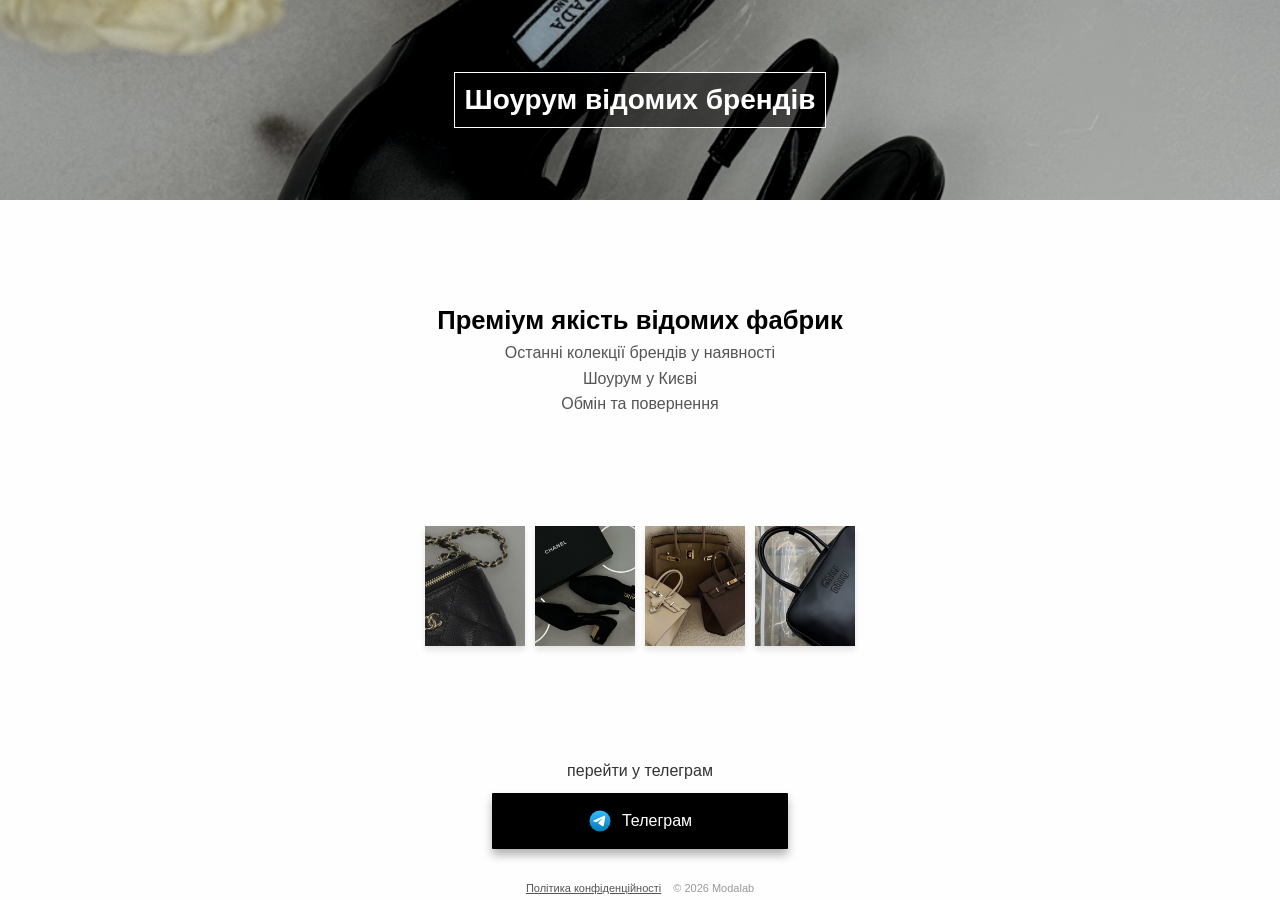
<file: index.html>
<!DOCTYPE html>
<html lang="uk">
  <head>
    <meta charset="UTF-8" />
    <meta name="viewport" content="width=device-width, initial-scale=1.0" />
    <meta
      name="facebook-domain-verification"
      content="6ytn45y5rd85zi87wxn2qcqlz4hymn"
    />
    <title>Шоурум відомих брендів</title>
    <link rel="stylesheet" href="./index.css?v=3" />

    <!-- Meta Pixel Code -->
    <script>
      !(function (f, b, e, v, n, t, s) {
        if (f.fbq) return;
        n = f.fbq = function () {
          n.callMethod
            ? n.callMethod.apply(n, arguments)
            : n.queue.push(arguments);
        };
        if (!f._fbq) f._fbq = n;
        n.push = n;
        n.loaded = !0;
        n.version = "2.0";
        n.queue = [];
        t = b.createElement(e);
        t.async = !0;
        t.src = v;
        s = b.getElementsByTagName(e)[0];
        s.parentNode.insertBefore(t, s);
      })(
        window,
        document,
        "script",
        "https://connect.facebook.net/en_US/fbevents.js"
      );
      fbq("init", "2257758371267127");
      fbq("track", "PageView");
    </script>
    <noscript
      ><img
        height="1"
        width="1"
        style="display: none"
        src="https://www.facebook.com/tr?id=2257758371267127&ev=PageView&noscript=1"
    /></noscript>
    <!-- End Meta Pixel Code -->
  </head>
  <body>
    <div class="container">
      <header class="hero">
        <div class="overlay">
          <h1>Шоурум відомих брендів</h1>
        </div>
      </header>

      <main>
        <section class="under"></section>
        <section class="features">
          <h2>Преміум якість відомих фабрик</h2>
          <ul class="features-list">
            <li>Останні колекції брендів у наявності</li>
            <li>Шоурум у Києві</li>
            <li>Обмін та повернення</li>
          </ul>
        </section>

        <section class="gallery">
          <div class="gallery-item">
            <img src="./images/image1.png" alt="Брендовий аксесуар" />
          </div>
          <div class="gallery-item">
            <img src="./images/image2.png" alt="Брендова сумка" />
          </div>
          <div class="gallery-item">
            <img src="./images/image3.png" alt="Брендові туфлі" />
          </div>
          <div class="gallery-item">
            <img src="./images/image4.png" alt="Брендовий ремінь" />
          </div>
        </section>
      </main>
      <p class="paragraph">перейти у телеграм</p>
      <footer>
        <a
          href="https://t.me/showroom_modalab1"
          target="_blank"
          class="telegram-link"
          id="purchase-button"
        >
          <button type="button" class="telegram-button">
            <svg
              width="24px"
              height="24px"
              viewBox="0 0 32 32"
              fill="none"
              xmlns="http://www.w3.org/2000/svg"
            >
              <circle
                cx="16"
                cy="16"
                r="14"
                fill="url(#paint0_linear_87_7225)"
              />
              <path
                d="M22.9866 10.2088C23.1112 9.40332 22.3454 8.76755 21.6292 9.082L7.36482 15.3448C6.85123 15.5703 6.8888 16.3483 7.42147 16.5179L10.3631 17.4547C10.9246 17.6335 11.5325 17.541 12.0228 17.2023L18.655 12.6203C18.855 12.4821 19.073 12.7665 18.9021 12.9426L14.1281 17.8646C13.665 18.3421 13.7569 19.1512 14.314 19.5005L19.659 22.8523C20.2585 23.2282 21.0297 22.8506 21.1418 22.1261L22.9866 10.2088Z"
                fill="white"
              />
              <defs>
                <linearGradient
                  id="paint0_linear_87_7225"
                  x1="16"
                  y1="2"
                  x2="16"
                  y2="30"
                  gradientUnits="userSpaceOnUse"
                >
                  <stop stop-color="#37BBFE" />
                  <stop offset="1" stop-color="#007DBB" />
                </linearGradient>
              </defs>
            </svg>
            <span>Телеграм</span>
          </button>
        </a>
      </footer>

      <section class="legal">
        <span class="privacy-link">Політика конфіденційності</span>
        <span class="copyright">© 2026 Modalab</span>
      </section>
    </div>

    <script>
      document
        .getElementById("purchase-button")
        .addEventListener("click", function () {
          fbq("track", "Purchase", {
            content_name: "Telegram Button Click",
          });
        });
    </script>
  </body>
</html>
</file>
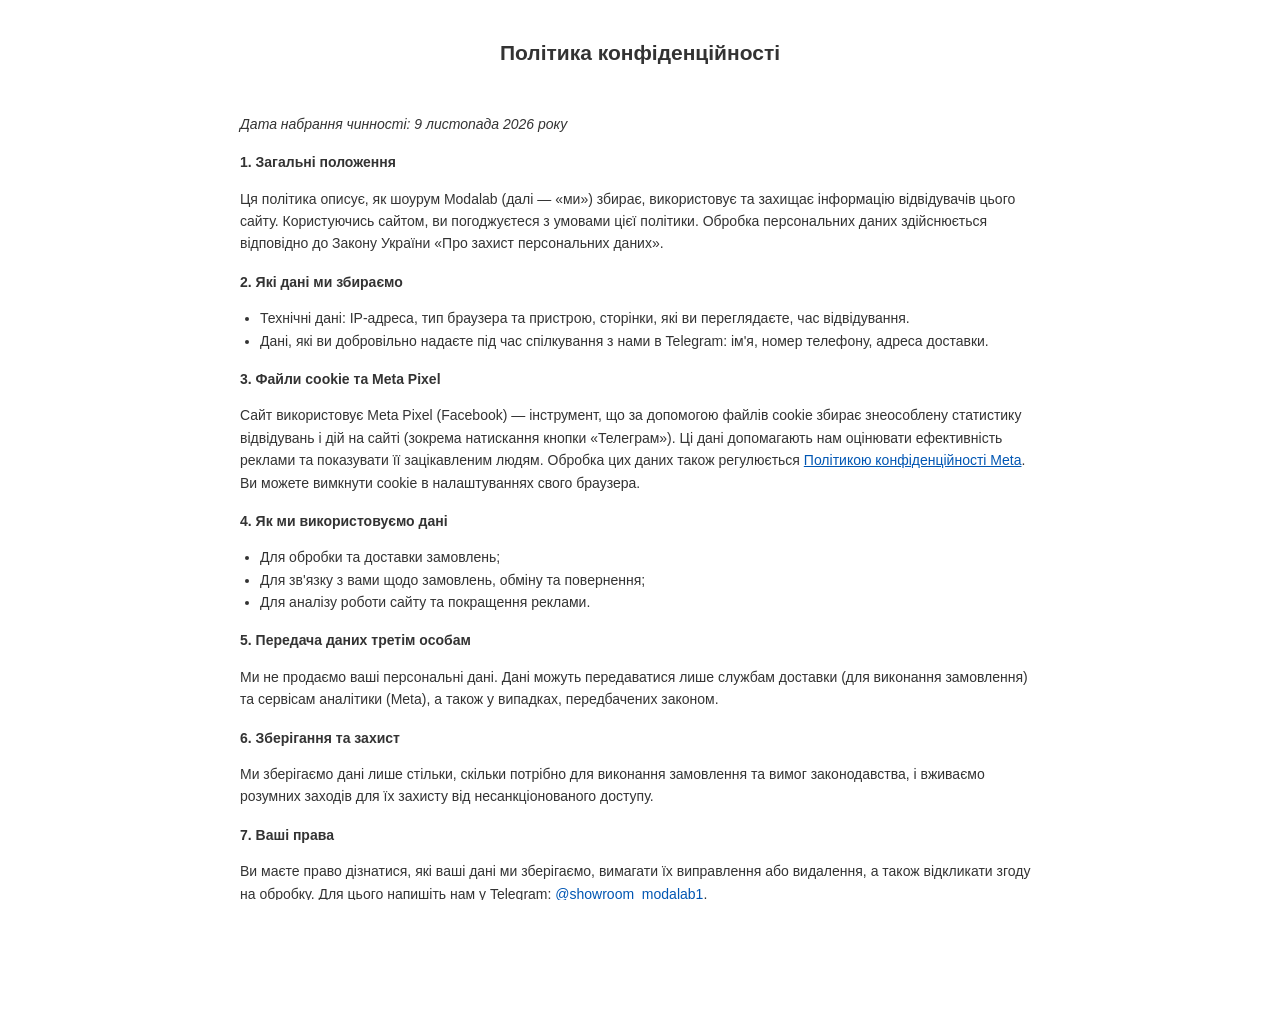
<file: privacy.html>
<!DOCTYPE html>
<html lang="uk">
  <head>
    <meta charset="UTF-8" />
    <meta name="viewport" content="width=device-width, initial-scale=1.0" />
    <title>Політика конфіденційності</title>
    <link rel="stylesheet" href="./index.css" />
  </head>
  <body>
    <main class="privacy-page">
      <h2>Політика конфіденційності</h2>
      <div class="privacy-content">
            <p><em>Дата набрання чинності: 9 листопада 2026 року</em></p>

            <h3>1. Загальні положення</h3>
            <p>
              Ця політика описує, як шоурум Modalab (далі — «ми») збирає,
              використовує та захищає інформацію відвідувачів цього сайту.
              Користуючись сайтом, ви погоджуєтеся з умовами цієї політики.
              Обробка персональних даних здійснюється відповідно до Закону
              України «Про захист персональних даних».
            </p>

            <h3>2. Які дані ми збираємо</h3>
            <ul>
              <li>
                Технічні дані: IP-адреса, тип браузера та пристрою, сторінки,
                які ви переглядаєте, час відвідування.
              </li>
              <li>
                Дані, які ви добровільно надаєте під час спілкування з нами в
                Telegram: ім'я, номер телефону, адреса доставки.
              </li>
            </ul>

            <h3>3. Файли cookie та Meta Pixel</h3>
            <p>
              Сайт використовує Meta Pixel (Facebook) — інструмент, що за
              допомогою файлів cookie збирає знеособлену статистику відвідувань
              і дій на сайті (зокрема натискання кнопки «Телеграм»). Ці дані
              допомагають нам оцінювати ефективність реклами та показувати її
              зацікавленим людям. Обробка цих даних також регулюється
              <a
                href="https://www.facebook.com/privacy/policy/"
                target="_blank"
                rel="noopener"
                >Політикою конфіденційності Meta</a
              >. Ви можете вимкнути cookie в налаштуваннях свого браузера.
            </p>

            <h3>4. Як ми використовуємо дані</h3>
            <ul>
              <li>Для обробки та доставки замовлень;</li>
              <li>Для зв'язку з вами щодо замовлень, обміну та повернення;</li>
              <li>Для аналізу роботи сайту та покращення реклами.</li>
            </ul>

            <h3>5. Передача даних третім особам</h3>
            <p>
              Ми не продаємо ваші персональні дані. Дані можуть передаватися
              лише службам доставки (для виконання замовлення) та сервісам
              аналітики (Meta), а також у випадках, передбачених законом.
            </p>

            <h3>6. Зберігання та захист</h3>
            <p>
              Ми зберігаємо дані лише стільки, скільки потрібно для виконання
              замовлення та вимог законодавства, і вживаємо розумних заходів
              для їх захисту від несанкціонованого доступу.
            </p>

            <h3>7. Ваші права</h3>
            <p>
              Ви маєте право дізнатися, які ваші дані ми зберігаємо, вимагати
              їх виправлення або видалення, а також відкликати згоду на
              обробку. Для цього напишіть нам у Telegram:
              <a href="https://t.me/showroom_modalab1" target="_blank" rel="noopener"
                >@showroom_modalab1</a
              >.
            </p>

            <h3>8. Зміни до політики</h3>
            <p>
              Ми можемо оновлювати цю політику. Актуальна версія завжди
              доступна на цій сторінці.
            </p>
      </div>
    </main>
  </body>
</html>
</file>
<file: index.css>
body,
html {
  margin: 0;
  padding: 0;
  height: 100%;
  overflow: hidden; /* Забороняємо прокрутку */
  font-family: "Montserrat", sans-serif;
  color: #333;
}

.container {
  display: flex;
  flex-direction: column;
  height: 100vh;
  height: 100dvh; /* видима висота екрана на телефонах (без панелей браузера) */
  background-color: #fefefe;
}

header.hero {
  flex-shrink: 0;
  height: clamp(110px, 24dvh, 200px); /* шапка стискається на низьких екранах */
  position: relative;
  background-image: url("./images/header.png");
  background-size: cover;
  background-position: center;
  display: flex;
  justify-content: center;
  align-items: center;
  margin-bottom: 0; /* Видаляємо відступ знизу */
  padding-bottom: 0; /* Видаляємо паддінг знизу */
}

header.hero .overlay {
  background-color: rgba(0, 0, 0, 0.5);
  color: #fff;
  text-align: center;
  padding: 10px;
  margin: 0 16px;
  border: 1px solid #fff;
}

header.hero h1 {
  font-weight: 700;
  font-size: clamp(20px, 3.6dvh, 28px);
  line-height: 1.2;
  margin: 0;
}

header.hero p {
  font-size: 1.1em;
  margin-top: 10px;
}

main {
  display: flex;
  flex-direction: column;
  justify-content: flex-start; /* Вирівнювання вгорі */
  align-items: center;
  flex: 1; /* займає весь вільний простір між шапкою і кнопкою */
  min-height: 0;
  justify-content: space-evenly;
  padding: 0 16px;
}

.features {
  text-align: center;
  margin: clamp(6px, 2dvh, 20px) auto;
}

.features h2 {
  font-size: clamp(18px, 3.2dvh, 1.6em);
  color: #000;
  margin: 0 0 clamp(4px, 1dvh, 10px);
}

.features ul {
  list-style: none;
  padding: 0;
  margin: 0;
}

.features ul li {
  font-size: clamp(13px, 2dvh, 16px);
  margin: clamp(2px, 0.8dvh, 8px) 0;
  color: #555;
}

.gallery {
  display: flex;
  justify-content: center;
  gap: 10px;
}

.gallery-item img {
  /* 4 фото завжди влазять по ширині й не забирають забагато висоти */
  width: min(100px, calc((100vw - 62px) / 4), 12.5dvh);
  height: auto;
  aspect-ratio: 5 / 6;
  object-fit: cover;
  display: block;
  box-shadow: 0 4px 6px rgba(0, 0, 0, 0.1);
  transition: transform 0.3s;
}

.gallery-item img:hover {
  transform: scale(1.1);
}

.telegram-link {
  text-decoration: none;
  padding: clamp(10px, 1.8dvh, 15px) min(90px, 18vw); /* Збільшуємо розмір кнопки для кращого вигляду */
  background-color: #000000;
  color: #fff;
  font-size: 1.1em;
  border-radius: 1px;
  box-shadow: 0 6px 10px rgba(0, 0, 0, 0.3); /* Тінь трохи м'якша */
  transition: background-color 0.3s, box-shadow 0.3s, transform 0.3s; /* Додано ефект збільшення */
}

.telegram-link:hover {
  background-color: #0056b3; /* Темніший синій на ховері */
  box-shadow: 0 8px 12px rgba(0, 0, 0, 0.4); /* Збільшуємо тінь */
  transform: scale(1.05); /* Додаємо ефект масштабування */
}

/* -------- */

footer {
  flex-shrink: 0;
  display: flex;
  justify-content: center;
  padding-bottom: clamp(8px, 3dvh, 40px);
  text-align: center;
}

.telegram-link {
  text-decoration: none;
}

.telegram-button {
  display: flex;
  align-items: center;
  justify-content: flex-start;
  background-color: #000; /* Чорний фон */
  color: #fff; /* Білий текст */
  border: none;
  border-radius: 1px; /* Радіус 1 піксель */
  cursor: pointer;
  gap: 10px; /* Проміжок між SVG і текстом */
  font-size: 16px;
}

.telegram-button svg {
  flex-shrink: 0; /* Фіксує розмір іконки */
}

.telegram-button span {
  color: #fff;
}

.under-img {
  display: flex;
}

/* Основний стиль для секції (порожня, тому прихована) */
.under {
  display: none;
  background-color: #f9f9f9;
  text-align: center;
}

/* Стиль для списку зображень */
.under-img {
  list-style: none;
  display: flex;
  justify-content: center;
  align-items: center;
  margin: 0;
  padding: 0;
  flex-wrap: wrap; /* Адаптивність: перенос зображень */
}

/* Окремий елемент списку */
.under-item {
  width: 120px;
  height: 120px;
  overflow: hidden;
  box-shadow: 0 4px 6px rgba(0, 0, 0, 0.1);
  transition: transform 0.3s ease, box-shadow 0.3s ease;
}

.under-item-big {
  width: 150px;
  height: 150px;
  overflow: hidden;
  box-shadow: 0 4px 6px rgba(0, 0, 0, 0.1);
  transition: transform 0.3s ease, box-shadow 0.3s ease;
}

.under-item-big img {
  width: 100%;
  height: 100%;
  object-fit: cover;
  display: block;
}

/* Стиль для зображень */
.under-item img {
  width: 100%;
  height: 100%;
  object-fit: cover; /* Обрізка по пропорціях */
  display: block;
}

/* Ховер-ефекти */
.under-item:hover {
  transform: scale(1.05); /* Легке збільшення */
  box-shadow: 0 6px 10px rgba(0, 0, 0, 0.15); /* Збільшена тінь */
}

@media (min-width: 1200px) {
  .under-item {
    width: auto; /* Картинки займають всю ширину */
    height: auto; /* Висота підлаштовується під співвідношення сторін */
  }
}

.under-item,
.under-item-big {
  overflow: hidden;
  box-shadow: 0 4px 6px rgba(0, 0, 0, 0.1);
  transition: transform 0.3s ease, box-shadow 0.3s ease;
}

.paragraph {
  flex-shrink: 0;
  margin: clamp(8px, 3dvh, 40px) 0 clamp(6px, 1.5dvh, 16px);
  text-align: center;
}

/* Юридичний блок: компактний рядок, притиснутий до низу екрана */
.legal {
  flex-shrink: 0;
  padding: 6px 16px max(6px, env(safe-area-inset-bottom));
  font-size: 11px;
  color: #999;
  text-align: center;
  display: flex;
  justify-content: center;
  flex-wrap: wrap;
  gap: 4px 12px;
}

.privacy-link {
  color: #555;
  text-decoration: underline;
  cursor: default;
}

.privacy-content {
  margin-top: 16px;
  text-align: left;
  line-height: 1.6;
}

.privacy-content h3 {
  margin: 16px 0 6px;
  font-size: 14px;
  color: #333;
}

.privacy-content ul {
  padding-left: 20px;
}

.privacy-content a {
  color: #0056b3;
}

.copyright {
  color: #999;
}

/* Окрема сторінка політики (поки без посилання) */
.privacy-page {
  max-width: 800px;
  margin: 0 auto;
  padding: 24px 16px;
  font-size: 14px;
}
</file>
